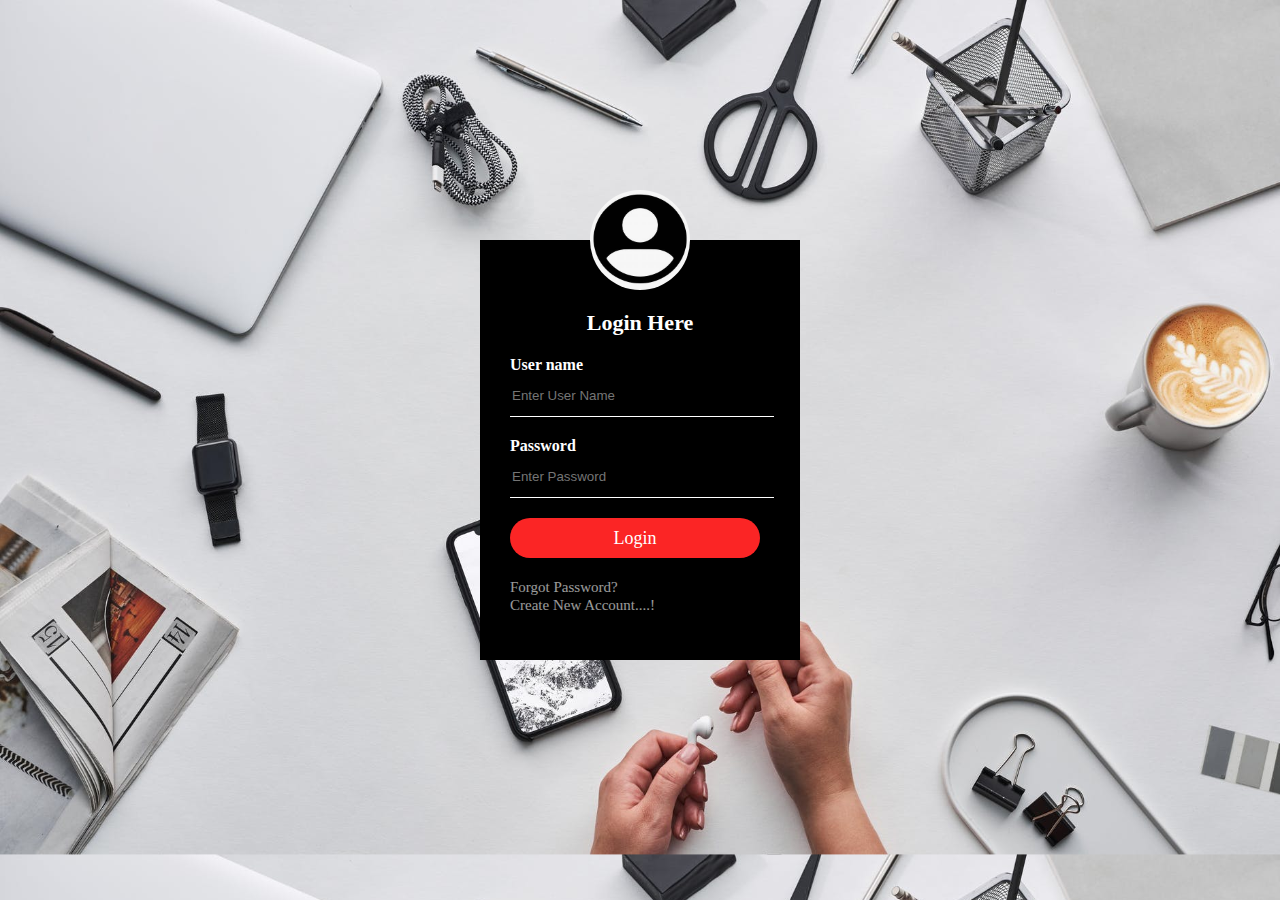
<file: index.html>
<!DOCTYPE html>
<html lang="en">
<head>
    <script type="text/javascript" src="login.js"></script>
    <link rel="stylesheet" href="login.css">
    <title>form</title>
</head>
<body >
  
   <div class="loginbox">

   <img src="avatar.jpg" class="avatar">
   <h1> Login Here</h1>
<form >
   
<p>User name</p>
<input type="text"  id="uName"  placeholder="Enter User Name">
<p>Password</p>
<input type="password"  id="pass" placeholder="Enter Password" required>
<p id="elem" style="color:green;"></p>
 <input type="button"   value="Login" onclick="validateLogin()" class="submit">
<a href="forgot1.html">Forgot Password?   </a><br>
<a href="register.html" >Create New Account....!</a>

</form>

</div>

   
    
    
</body>
</html>
</file>
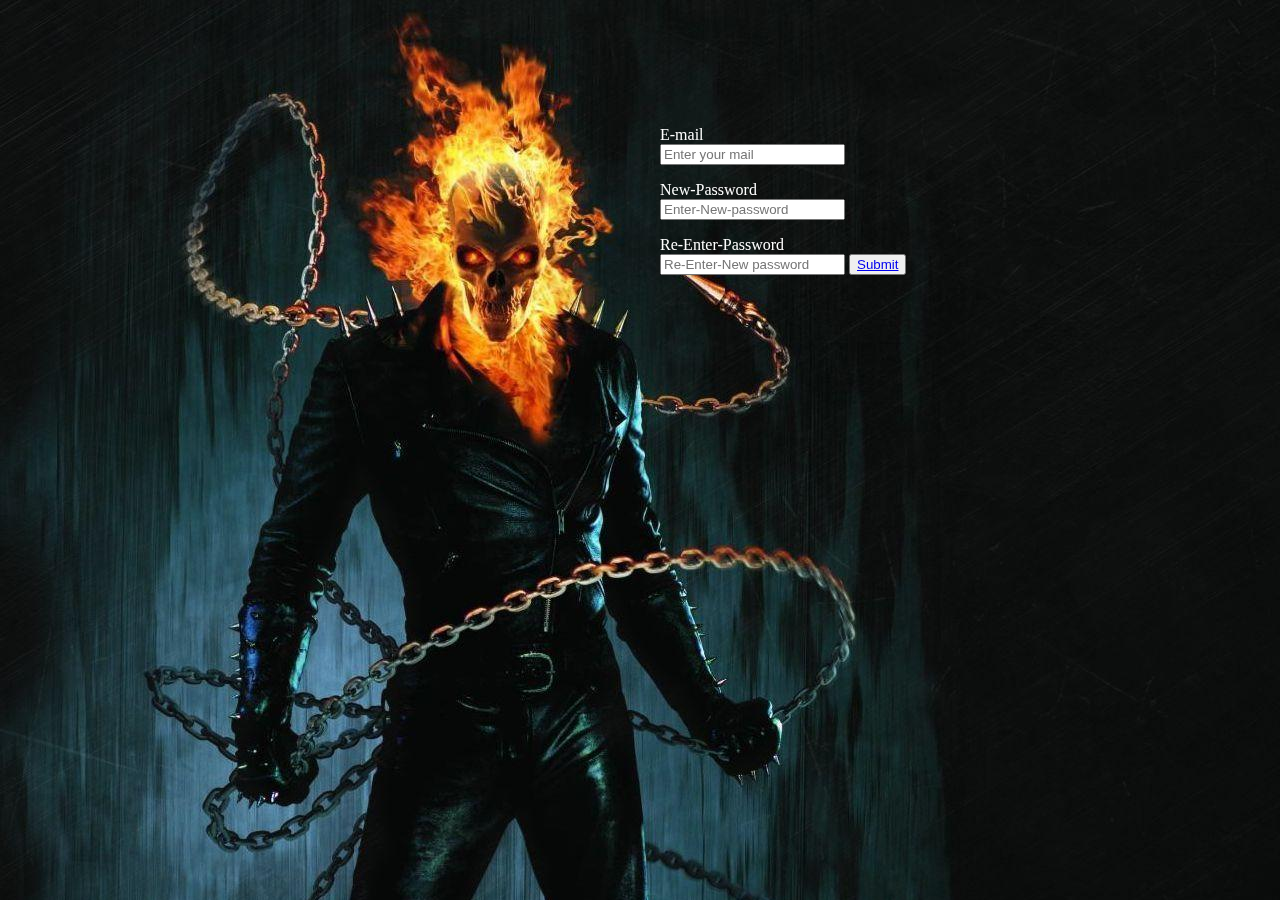
<file: forgot1.html>
<!DOCTYPE html>
<html lang="en">
<head>
   
    <title>Document</title>
</head>
<body style="background-image: url(ghost.jpg); position: fixed;">

    <form>
<table><tr>
<td style=  padding-left:650px;padding-top:100px; margin: 50%; >
    <p style="color: white;">E-mail<br>
    <input type="text"; placeholder="Enter your mail";></p>
    <p style="color: white;">New-Password<br>
    <input type="password" placeholder="Enter-New-password">
</p>
<p style="color: white;">Re-Enter-Password<br>
    <input type="password" placeholder="Re-Enter-New password">
    <button type="submit" ><a href="index.html">Submit</a></button>
</p>


</td>
</tr>

</table>


    </form>
    
</body>
</html>
</file>
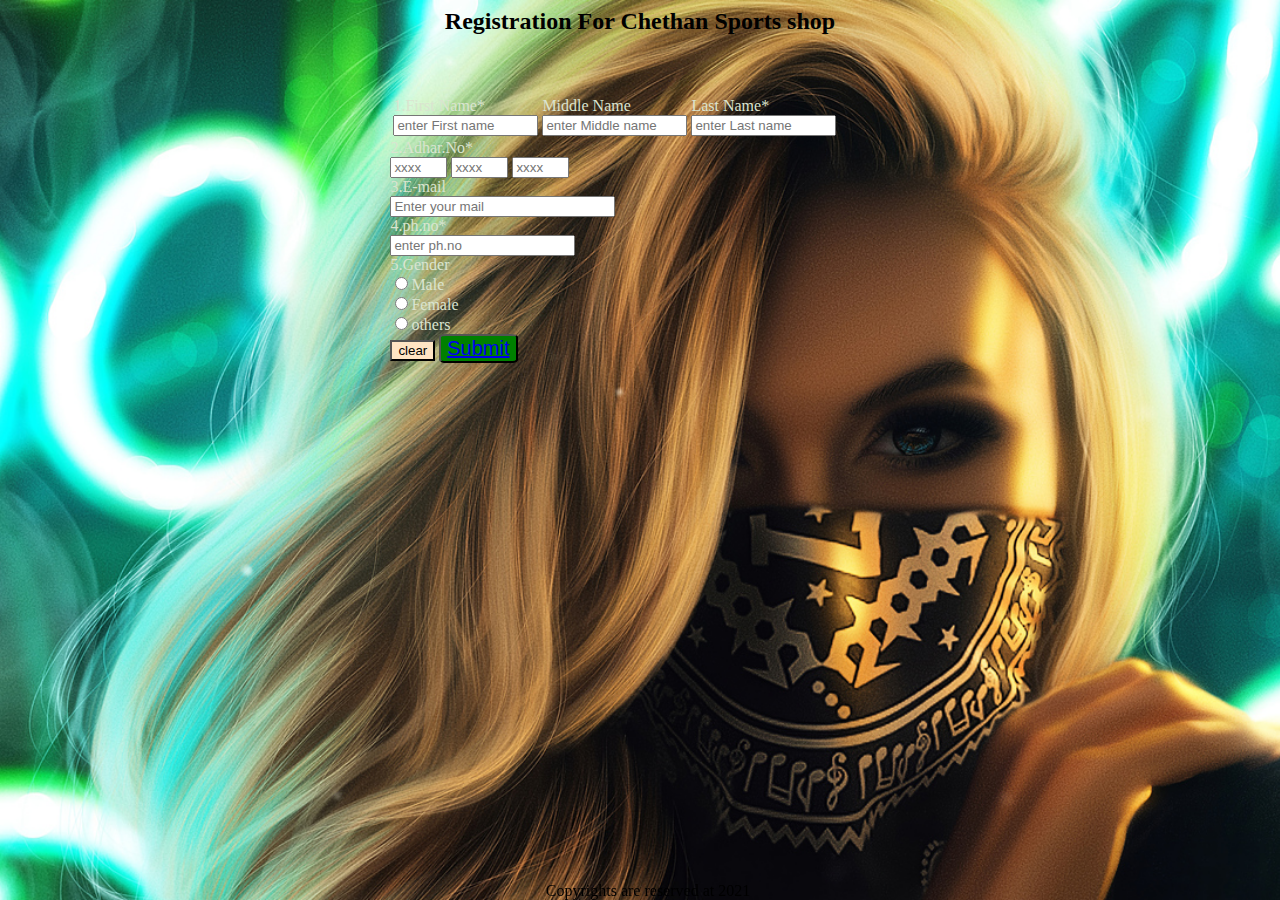
<file: register.html>
<!doctype>
<html>
<head>
<title>applcton</title>
</head>
<table>
    <tr >
<header><h2 style="text-align-last: center; position:left;"/>Registration For Chethan Sports shop</header><br><br>
    </tr>
    <tr >
<body ba="silver" style="background-image: url('wall1.jpeg') ;background-repeat: no-repeat;background-attachment: fixed;background-size: cover;" ;>
    
<table style="width: 100%;">
    
   
        <tr>
        <td style="width: 30%;">
            
            
            
               
           

        </td>
        <td  style="text-align-last: left;">
            <form style="color: rgb(218, 228, 208);">
                
                <table style="color: rgb(218, 228, 208);">
                    <tr>
                        <td>
                            <label> 1.First Name*</label><br>
                <input type="text" placeholder="enter First name"  Name="name" size="15" id="123" width="15" height="15"  /><br>

                        </td>
                        <td>
                            <label> Middle Name</label><br>
                            <input type="text" placeholder="enter Middle name"  Name="name" size="15" id="123" width="15" height="15"  /><br>
            
                        </td>
                       
                        <td>
                            <label> Last Name*</label><br>
                            <input type="text" placeholder="enter Last name"  Name="name" size="15" id="123" width="15" height="15" /><br>
            
                            
                        </td>
                        
                    </tr>
                </table>

                <label>2.Adhar.No*</label><br>
                <input type="text" name="adhar" size="4" placeholder="xxxx"/>
                <input type="text" name="adhar" size="4" placeholder="xxxx"/>
                <input type="text" name="adhar" size="4"    placeholder="xxxx"/><br>

                <label>3.E-mail</label><br>
                      <input type="email" size="25" placeholder="Enter your mail"/><br>


                
                <label>4.ph.no*</label><br>
                <input type="text" name="ph.no" id="12" placeholder="enter ph.no"/><br>
                
                <label>5.Gender</label><br>
                <input type="radio" name="male">Male</input ><br>
                <input type="radio" name="male">Female</input ><br>
                <input type="radio" name="male">others</input ><br>
                
                <button  type="clear"      style="background-color:bisque;text-emphasis-style: inherit;">clear</button>    
                <button  type="submit" font-size="24px"   style="    background-color:green;font-size: 20px;  text-emphasis-style: inherit;border-radius: 10%;"><a href="index.html">Submit</a></button><br>    
               
                   
                </button>
                    
                </form>
            
        </td>
        
    </tr>
    
</table>
</tr>
<footer style="position: fixed;bottom:0;text-align:center;width: 100%;">Copyrights are reserved at 2021</footer>
</body>

</table>


</html>
</file>
<file: login.css>
body
{
    margin: 0;
    padding: 0;
    background-image: url(white\ bac.jpeg);
    background-size: cover;
    background-position-x: center;
}
.loginbox
{
width: 320px;
height: 420px;
background: #000;
color: #fff;
top: 50%;
left: 50%;
position: absolute;
transform: translate(-50%,-50%);
box-sizing: border-box;
padding: 70px 30px;
}
.avatar
{
    width: 100px;
    height: 100px;
    position: absolute;
    top: -50px;
    left:calc(50% - 50px) ;
    border-radius: 50%;
   
   
}
h1{
    margin: 0;
    padding: 0 0 20px;
    text-align: center;
    font-size: 22px;
}
.loginbox p
{
    margin: 0;
    padding :0;
    font-weight: bold;
}
.loginbox input
{
    width: 100%;
    margin-bottom: 20px;
}

.loginbox input[type="text"], input[type="password"]
{
border: none;
border-bottom: 1px solid #fff;
background: transparent;
outline: none;
height: 40px;
color: white;
}

.loginbox input[type="button"]
{
    border: none;
    outline: none;
    height: 40px;
    width: 250px;
    background: #fb2525;
    color: #fff;
    font-size: 18px;
    border-radius: 20px;
    color: white;
    font-family: 'Times New Roman', Times, serif;

}
.loginbox a
{
    text-decoration: none;
    color: white;
    opacity: 0.6;
    font-size: 15px;
}
.loginbox input[type="button"]:hover
{
    cursor: pointer;
    background: yellow;
    color:black;


}
.loginbox h4
{
    color: white;
}
</file>
